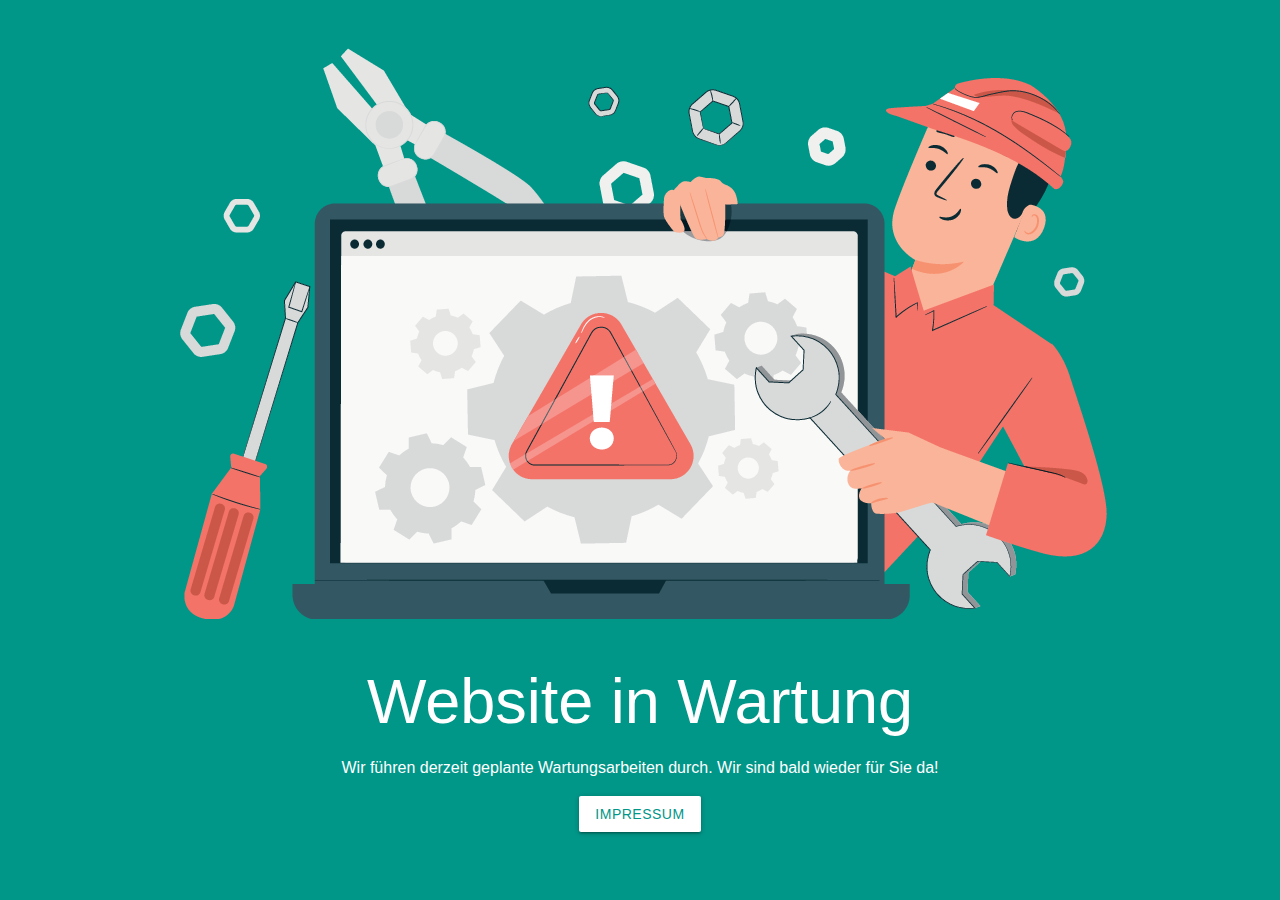
<file: index.html>
<!DOCTYPE html>
<html lang="en">
<head>
    <meta charset="UTF-8">
    <meta http-equiv="X-UA-Compatible" content="IE=edge">
    <meta name="viewport" content="width=device-width, initial-scale=1.0">
    <title>FeinHaus GmbH</title>
    <link rel="stylesheet" href="./style.css">
     <!-- Compiled and minified CSS -->
     <link rel="stylesheet" href="https://cdnjs.cloudflare.com/ajax/libs/materialize/1.0.0/css/materialize.min.css">

     
</head>
<body>
    <div class="maintenance-page teal">
        <div class="row">
            <div class="col s12">
                <img class="responsive-img" src="./img/maintenance.png" alt="FeinHaus GmbH Logo">
                <h1 class="white-text">Website in Wartung</h1>
                <p class="white-text">Wir führen derzeit geplante Wartungsarbeiten durch. Wir sind bald wieder für Sie da!</p>
                <a class="btn white teal-text" href="./impressum.html">Impressum</a>
            </div>
        </div>
        
      </div>
    <!-- Compiled and minified JavaScript -->
    <script src="https://cdnjs.cloudflare.com/ajax/libs/materialize/1.0.0/js/materialize.min.js"></script>
</body>
</html>
</file>
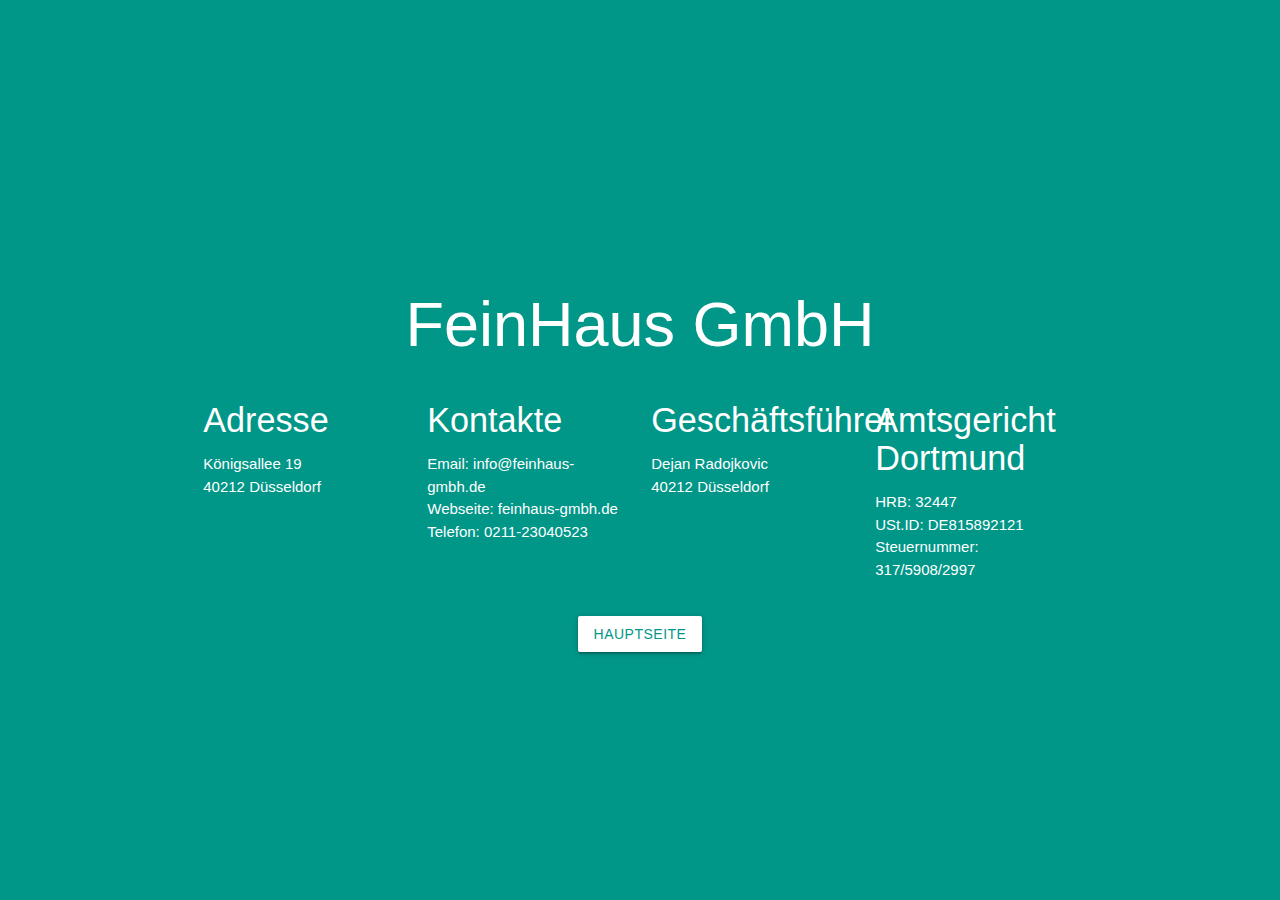
<file: impressum.html>
<!DOCTYPE html>
<html lang="en">
  <head>
    <meta charset="UTF-8" />
    <meta http-equiv="X-UA-Compatible" content="IE=edge" />
    <meta name="viewport" content="width=device-width, initial-scale=1.0" />
    <title>FeinHaus GmbH</title>
    <link rel="stylesheet" href="./style.css" />
    <!-- Compiled and minified CSS -->
    <link
      rel="stylesheet"
      href="https://cdnjs.cloudflare.com/ajax/libs/materialize/1.0.0/css/materialize.min.css"
    />
  </head>
  <body>
    <div class="maintenance-page teal">
      <div class="container">
        <h1 class="white-text">FeinHaus GmbH</h1>
        <div class="row">
            <div class="col s12 m6 l3">
                <ul class="white-text text-left">
                    <li><h4>Adresse</h4></li>
                    <li>Königsallee 19</li>
                    <li>40212 Düsseldorf</li>
                </ul>
            </div>
            <div class="col s12 m6 l3">
                <ul class="white-text text-left">
                    <li><h4>Kontakte</h4></li>
                    <li>Email: info@feinhaus-gmbh.de</li>
                    <li>Webseite: feinhaus-gmbh.de</li>
                    <li class="white-text">Telefon: 0211-23040523</li>
                </ul>
            </div>
            <div class="col s12 m6 l3">
                <ul class="white-text text-left">
                    <li><h4>Geschäftsführer</h4></li>
                    <li>Dejan Radojkovic</li>
                    <li>40212 Düsseldorf</li>
                </ul>
            </div>
            <div class="col s12 m6 l3">
                <ul class="white-text text-left">
                    <li><h4>Amtsgericht Dortmund</h4></li>
                    <li>HRB: 32447</li>
                    <li>USt.ID: DE815892121</li>
                    <li>Steuernummer: 317/5908/2997</li>
                </ul>
            </div>
        </div>
        <div class="container">
            <a class="btn white teal-text" href="./index.html">Hauptseite</a>
        </div>
      </div>
    </div>

    <!-- Compiled and minified JavaScript -->
    <script src="https://cdnjs.cloudflare.com/ajax/libs/materialize/1.0.0/js/materialize.min.js"></script>
  </body>
</html>
</file>
<file: style.css>
/* Custom styles */
    body {
      background-color: #f2f2f2;
    }

    .maintenance-page {
      display: flex;
      flex-direction: column;
      justify-content: center;
      align-items: center;
      height: 100vh;
      text-align: center;
    }

    .maintenance-page .logo {
      width: 150px;
      margin-bottom: 20px;
    }

    .maintenance-page h1 {
      margin-bottom: 20px;
      color: #212121;
    }

    .maintenance-page p {
      font-size: 16px;
      color: #757575;
    }

    .text-left {
        text-align: left;
    }

    /* Responsive styles*/
    img {
      max-width: 100%;
    }
</file>
